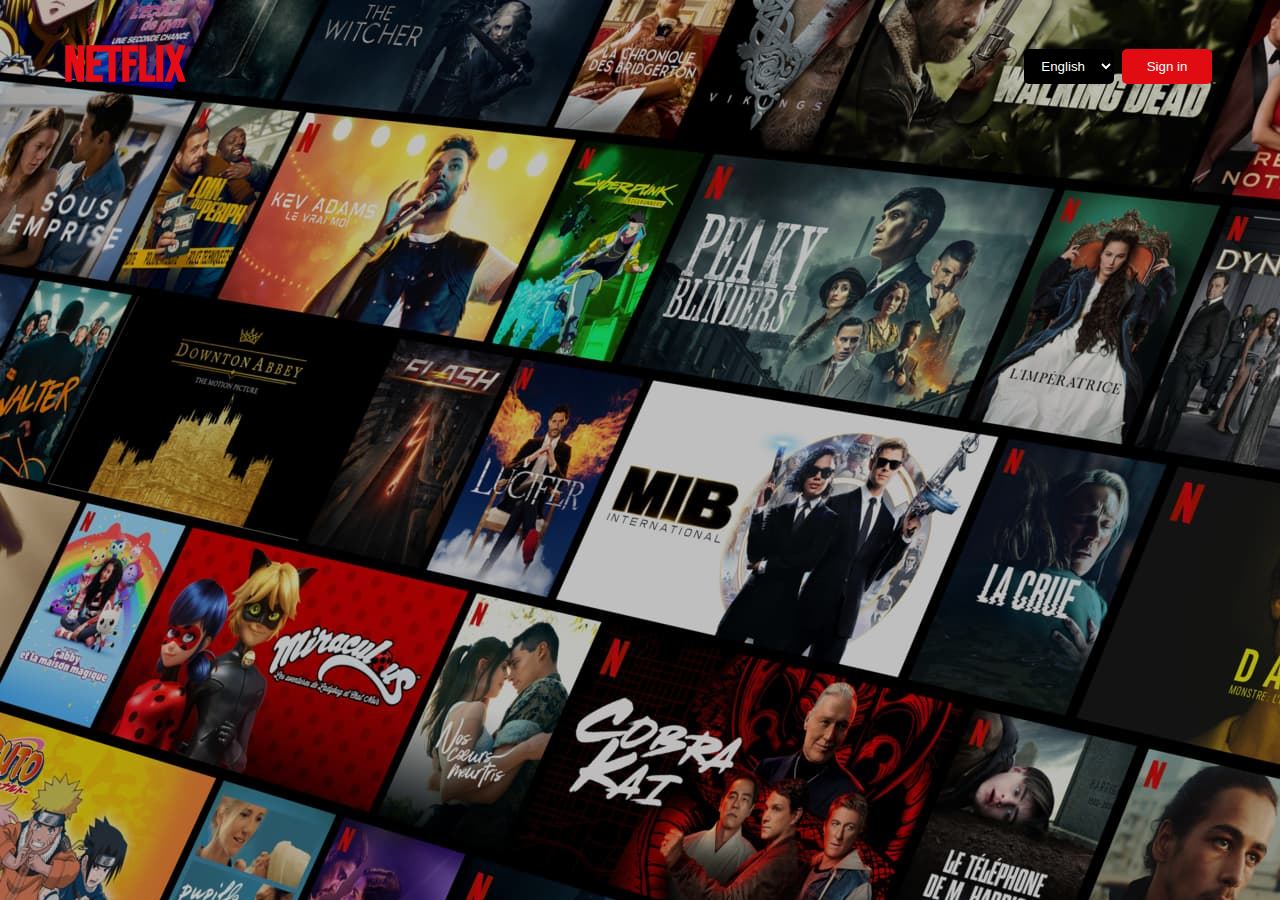
<file: Netflix/index.html>
<!DOCTYPE html>
<html lang="en">

<head>
    <meta charset="UTF-8">
    <meta http-equiv="X-UA-Compatible" content="IE=edge">
    <meta name="viewport" content="width=device-width, initial-scale=1.0">
    <title>Netflix</title>
    <link rel="stylesheet" href="cssnetflix/styleN.css">
    <link rel="icon" type="image/x-icon" href="/Netflix/images/favicon.jpeg">
    <link rel="preconnect" href="https://fonts.googleapis.com">
    <link rel="preconnect" href="https://fonts.gstatic.com" crossorigin>
    <link href="https://fonts.googleapis.com/css2?family=Bebas+Neue&display=swap" rel="stylesheet">
</head>

<body>
    <div class="main">
        <div class='header'>
            <h1 class="main-title">Netflix</h1>
            <div class="buttons">
                <select class="languages">
                    <option value="english">English</option>
                    <option value="french">French</option>
                    <option value="spain">Spanish</option>
                </select>
                <button class="btn-register">Sign in</button>
            </div>

        </div>
    </div>
</body>

</html>
</file>
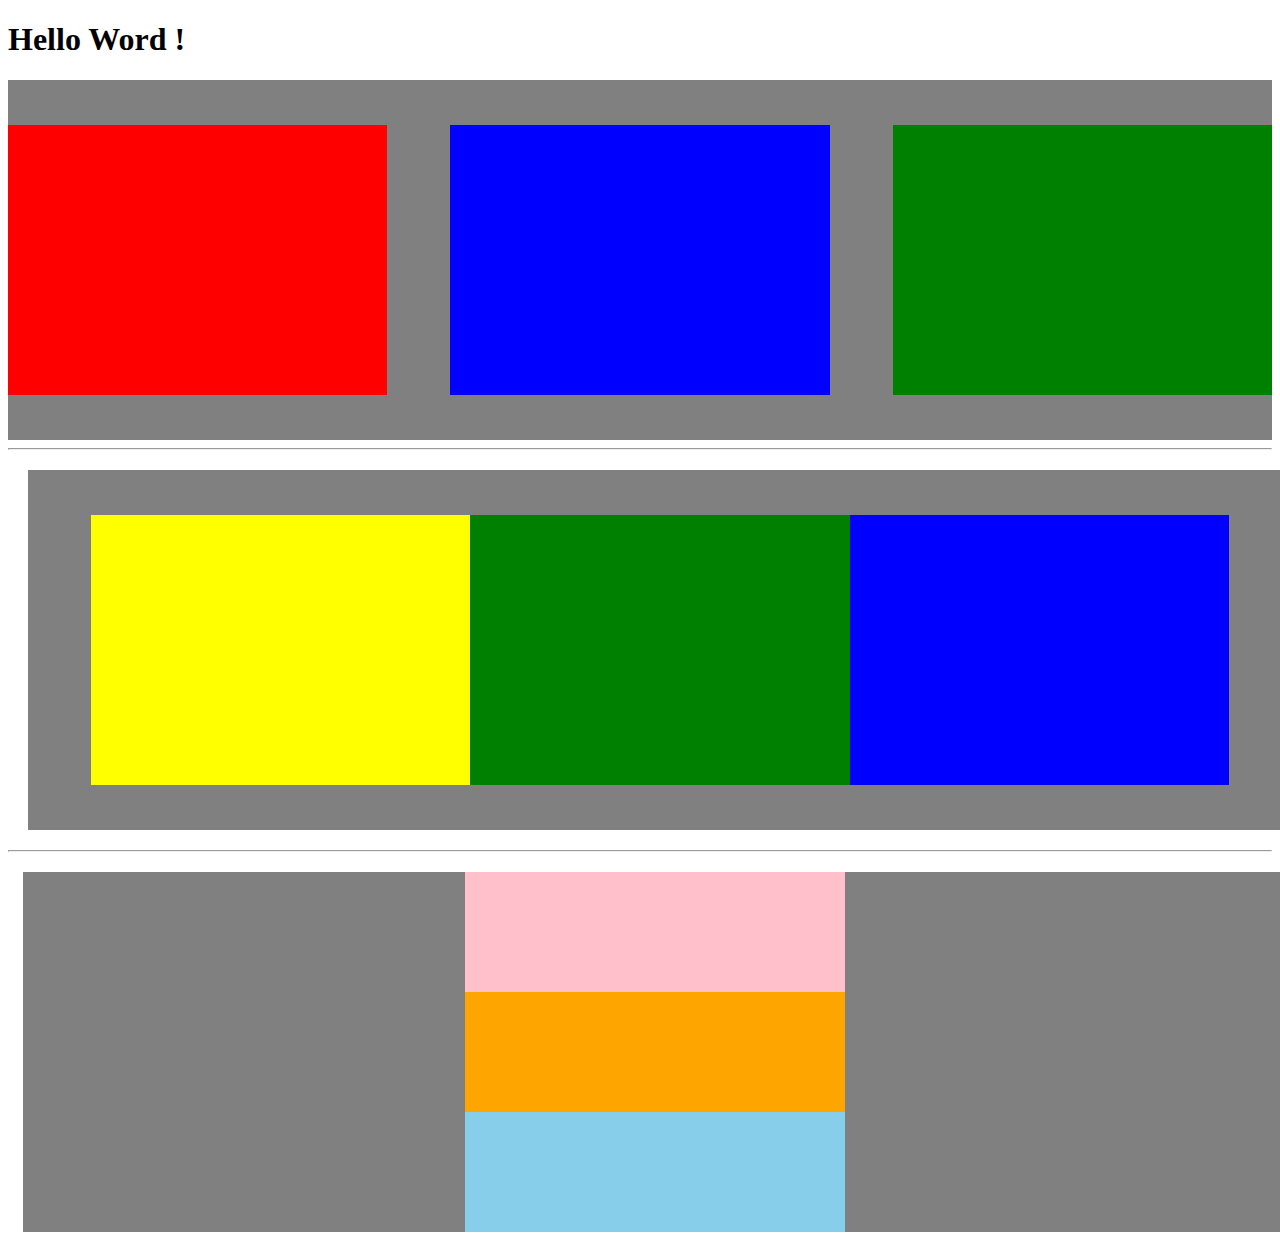
<file: media/dwwm-fd/index.html>
<!DOCTYPE html>
<html lang="fr">

<head>
    <meta charset="UTF-8">
    <meta http-equiv="X-UA-Compatible" content="IE=edge">
    <meta name="viewport" content="width=device-width, initial-scale=1.0">
    <title>Flex box</title>
    <link rel="stylesheet" href="csskevin/stylekevin.css">
</head>

<body>
    <h1>Hello Word !</h1>
    <div class="container">
        <div class="cube red"></div>
        <div class="cube blue"></div>
        <div class="cube green"></div>
    </div>
    <hr>
    <div class="container2">
        <div class="cube yellow"></div>
        <div class="cube green"></div>
        <div class="cube blue"></div>
    </div>
    <hr>
    <div class="container3">
        <div class="cube pink"></div>
        <div class="cube orange"></div>
        <div class="cube skyblue"></div>
    </div>
</body>

</html>
</file>
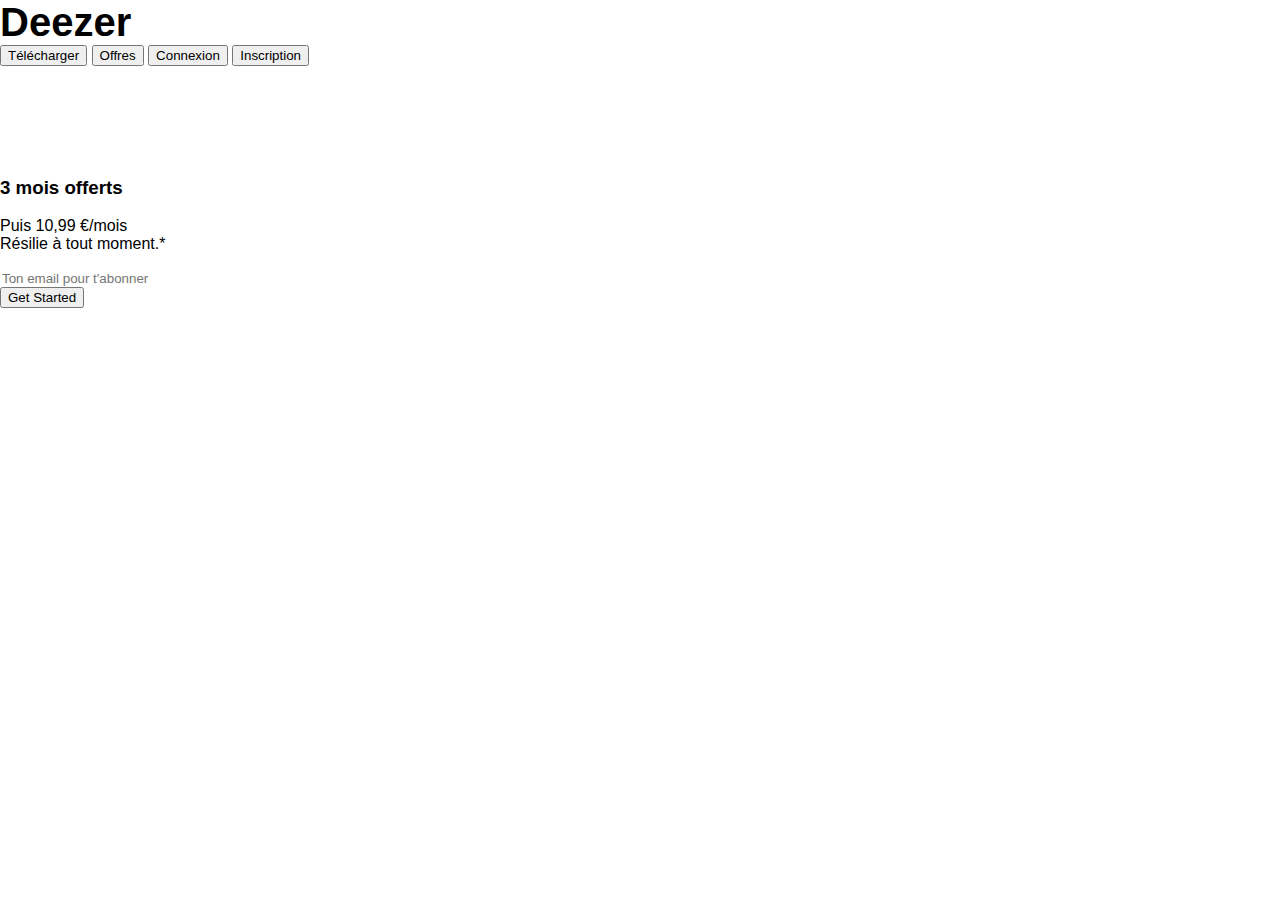
<file: Netflix/deezer.html>
<!DOCTYPE html>
<html lang="en">

<head>
    <meta charset="UTF-8">
    <meta http-equiv="X-UA-Compatible" content="IE=edge">
    <meta name="viewport" content="width=device-width, initial-scale=1.0">
    <title>Deezer</title>
    <link rel="stylesheet" href="./cssnetflix/styleD.css" />
</head>
<div class="main">
    <div class="header">
        <h1 class="main-title">Deezer</h1>
        <div class="buttons">
            </select>
            <button class="btn-register">Télécharger</button>
            <button class="btn-register">Offres</button>
            <button class="btn-register">Connexion</button>
            <button class="btn-register">Inscription</button>
        </div>
    </div>
    <div class="bg">
        <div class="blur"></div>
    </div>
    <div class="card">
        <h2 class="second-title text-white-center">
            Deezer Premium
        </h2>
        <h3 class="third-title text-white-center">
            3 mois offerts
        </h3>
        <p class="email-ask text-white-center">
            Puis 10,99 €/mois <br>
            Résilie à tout moment.*
        </p>
        <div class="signin-action">
            <input type="text" class="email" placeholder="Ton email pour t'abonner" />
            <button class="submit">
                Get Started <i class="fa-solid fa-chevron-right ml-20"></i>
            </button>
        </div>
    </div>
</div>
</body>

</html>
</file>
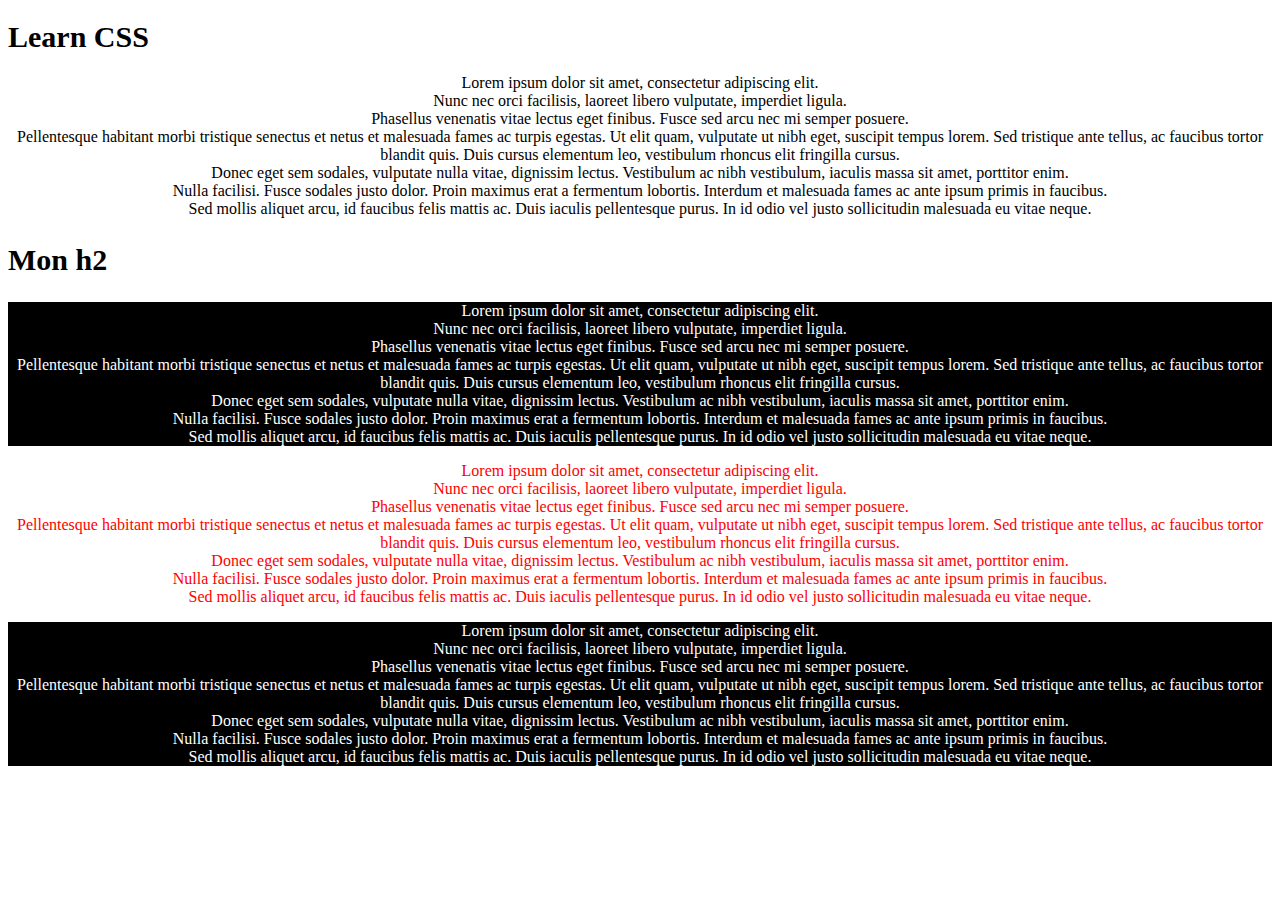
<file: testalban.html/learnCss.html>
<!DOCTYPE html>
<html lang="fr">
    <head>
        <style>
          h1{
              font-size: 30px;
          }
          h2{
              font-size: 30px;
          }
          p{
              text-align: center;
          }
          .bGBlack{
              background-color: black;
              color: white;
          }
          #textRed{
              color: red;
          }
        </style>

    </head>
    <body>
        <h1>Learn CSS</h1>
        <p>
            Lorem ipsum dolor sit amet, consectetur adipiscing elit. <br>
            Nunc nec orci facilisis, laoreet libero vulputate, imperdiet ligula.<br>
            Phasellus venenatis vitae lectus eget finibus. Fusce sed arcu nec mi semper posuere.<br>
            Pellentesque habitant morbi tristique senectus et netus et malesuada fames ac turpis egestas. Ut elit quam, vulputate ut nibh eget, suscipit tempus lorem.
            Sed tristique ante tellus, ac faucibus tortor blandit quis. Duis cursus elementum leo, vestibulum rhoncus elit fringilla cursus.<br>
            Donec eget sem sodales, vulputate nulla vitae, dignissim lectus. Vestibulum ac nibh vestibulum, iaculis massa sit amet, porttitor enim.<br>
            Nulla facilisi. Fusce sodales justo dolor. Proin maximus erat a fermentum lobortis. Interdum et malesuada fames ac ante ipsum primis in faucibus.<br>
            Sed mollis aliquet arcu, id faucibus felis mattis ac. Duis iaculis pellentesque purus. In id odio vel justo sollicitudin malesuada eu vitae neque.
        </p>
        <h2>Mon h2</h2>
        <p class="bGBlack">
            Lorem ipsum dolor sit amet, consectetur adipiscing elit. <br>
            Nunc nec orci facilisis, laoreet libero vulputate, imperdiet ligula.<br>
            Phasellus venenatis vitae lectus eget finibus. Fusce sed arcu nec mi semper posuere.<br>
            Pellentesque habitant morbi tristique senectus et netus et malesuada fames ac turpis egestas. Ut elit quam, vulputate ut nibh eget, suscipit tempus lorem.
            Sed tristique ante tellus, ac faucibus tortor blandit quis. Duis cursus elementum leo, vestibulum rhoncus elit fringilla cursus.<br>
            Donec eget sem sodales, vulputate nulla vitae, dignissim lectus. Vestibulum ac nibh vestibulum, iaculis massa sit amet, porttitor enim.<br>
            Nulla facilisi. Fusce sodales justo dolor. Proin maximus erat a fermentum lobortis. Interdum et malesuada fames ac ante ipsum primis in faucibus.<br>
            Sed mollis aliquet arcu, id faucibus felis mattis ac. Duis iaculis pellentesque purus. In id odio vel justo sollicitudin malesuada eu vitae neque.
        </p>
        <p id="textRed">
            Lorem ipsum dolor sit amet, consectetur adipiscing elit. <br>
            Nunc nec orci facilisis, laoreet libero vulputate, imperdiet ligula.<br>
            Phasellus venenatis vitae lectus eget finibus. Fusce sed arcu nec mi semper posuere.<br>
            Pellentesque habitant morbi tristique senectus et netus et malesuada fames ac turpis egestas. Ut elit quam, vulputate ut nibh eget, suscipit tempus lorem.
            Sed tristique ante tellus, ac faucibus tortor blandit quis. Duis cursus elementum leo, vestibulum rhoncus elit fringilla cursus.<br>
            Donec eget sem sodales, vulputate nulla vitae, dignissim lectus. Vestibulum ac nibh vestibulum, iaculis massa sit amet, porttitor enim.<br>
            Nulla facilisi. Fusce sodales justo dolor. Proin maximus erat a fermentum lobortis. Interdum et malesuada fames ac ante ipsum primis in faucibus.<br>
            Sed mollis aliquet arcu, id faucibus felis mattis ac. Duis iaculis pellentesque purus. In id odio vel justo sollicitudin malesuada eu vitae neque.
        </p>
        <p class="bGBlack">
            Lorem ipsum dolor sit amet, consectetur adipiscing elit. <br>
            Nunc nec orci facilisis, laoreet libero vulputate, imperdiet ligula.<br>
            Phasellus venenatis vitae lectus eget finibus. Fusce sed arcu nec mi semper posuere.<br>
            Pellentesque habitant morbi tristique senectus et netus et malesuada fames ac turpis egestas. Ut elit quam, vulputate ut nibh eget, suscipit tempus lorem.
            Sed tristique ante tellus, ac faucibus tortor blandit quis. Duis cursus elementum leo, vestibulum rhoncus elit fringilla cursus.<br>
            Donec eget sem sodales, vulputate nulla vitae, dignissim lectus. Vestibulum ac nibh vestibulum, iaculis massa sit amet, porttitor enim.<br>
            Nulla facilisi. Fusce sodales justo dolor. Proin maximus erat a fermentum lobortis. Interdum et malesuada fames ac ante ipsum primis in faucibus.<br>
            Sed mollis aliquet arcu, id faucibus felis mattis ac. Duis iaculis pellentesque purus. In id odio vel justo sollicitudin malesuada eu vitae neque.
        </p>
    </body>
</html>
</file>
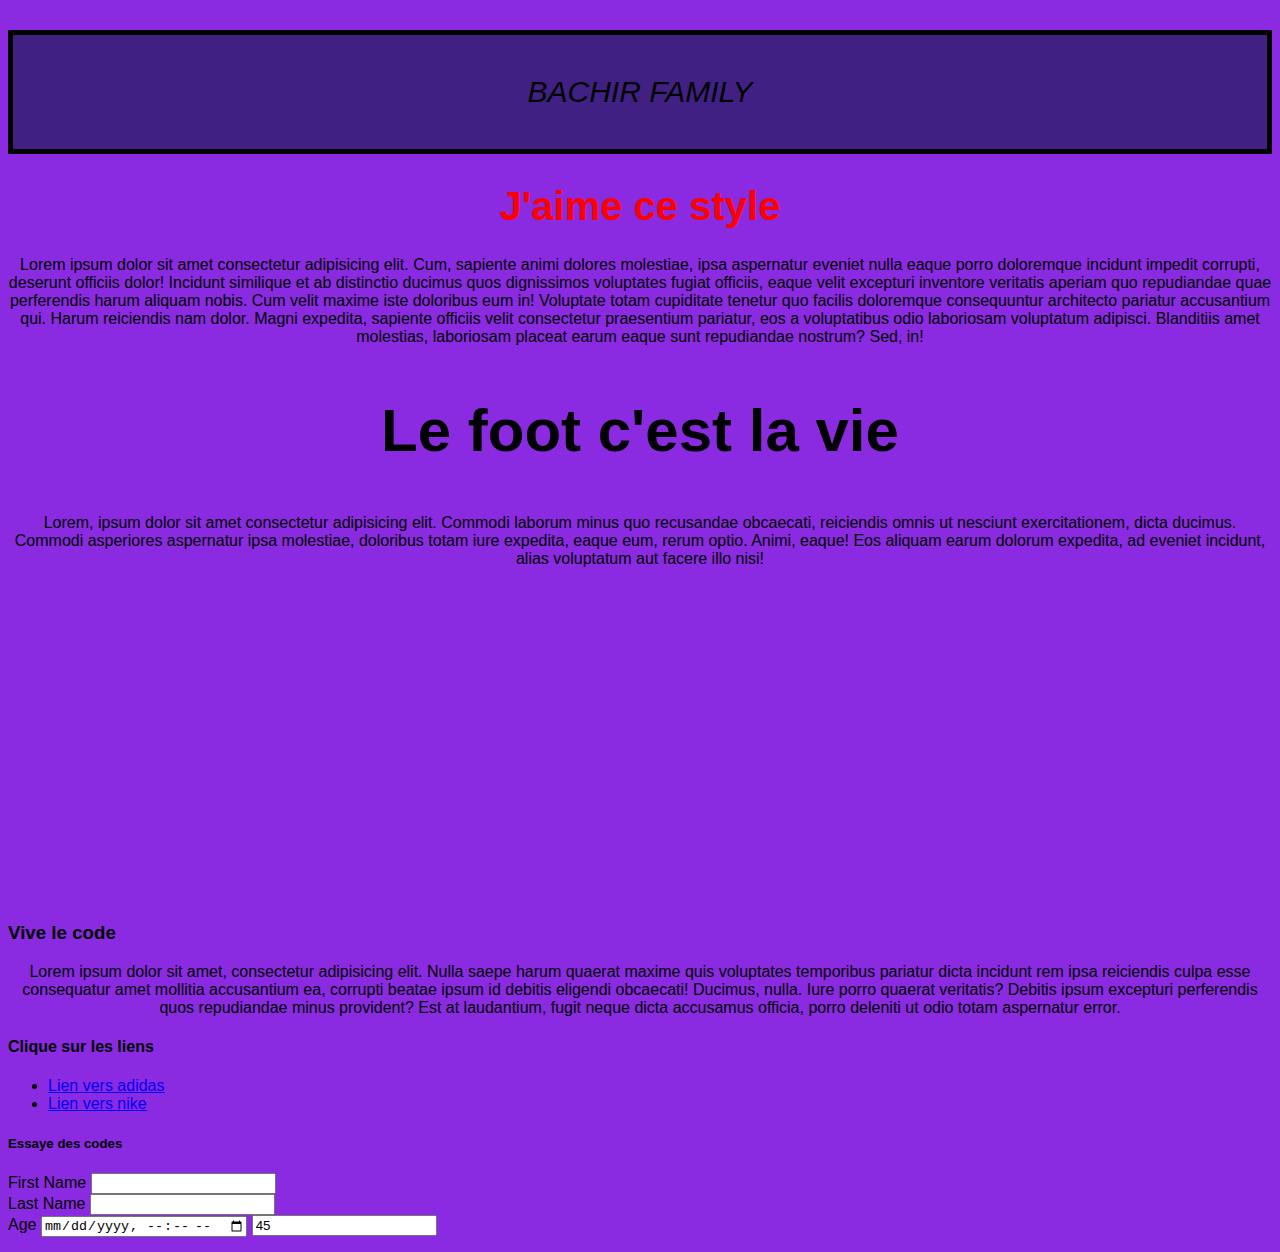
<file: testalban.html/maison.html>
<!DOCTYPE html>
<html lang="en">
<head>
    <meta charset="UTF-8">
    <meta http-equiv="X-UA-Compatible" content="IE=edge">
    <meta name="viewport" content="width=device-width, initial-scale=1.0">
    <title>Test de la maison</title>
    <link rel="stylesheet" href="styleb.css">
</head>
<p class="menu">
    BACHIR FAMILY
</p>
<h1>J'aime ce style</h1>
<body>
    <p>Lorem ipsum dolor sit amet consectetur adipisicing elit. Cum, sapiente animi dolores molestiae, ipsa aspernatur eveniet nulla eaque porro doloremque incidunt impedit corrupti, deserunt officiis dolor! Incidunt similique et ab distinctio ducimus quos dignissimos voluptates fugiat officiis, eaque velit excepturi inventore veritatis aperiam quo repudiandae quae perferendis harum aliquam nobis. Cum velit maxime iste doloribus eum in! Voluptate totam cupiditate tenetur quo facilis doloremque consequuntur architecto pariatur accusantium qui. Harum reiciendis nam dolor. Magni expedita, sapiente officiis velit consectetur praesentium pariatur, eos a voluptatibus odio laboriosam voluptatum adipisci. Blanditiis amet molestias, laboriosam placeat earum eaque sunt repudiandae nostrum? Sed, in!</p>

<h2>Le foot c'est la vie</h2>
<p id="textRed">Lorem, ipsum dolor sit amet consectetur adipisicing elit. Commodi laborum minus quo recusandae obcaecati, reiciendis omnis ut nesciunt exercitationem, dicta ducimus. Commodi asperiores aspernatur ipsa molestiae, doloribus totam iure expedita, eaque eum, rerum optio. Animi, eaque! Eos aliquam earum dolorum expedita, ad eveniet incidunt, alias voluptatum aut facere illo nisi!</p>
<iframe width="560" height="315" src="https://www.youtube.com/embed/Ul08X_5lHsM" title="YouTube video player" frameborder="0" allow="accelerometer; autoplay; clipboard-write; encrypted-media; gyroscope; picture-in-picture" allowfullscreen></iframe>

<h3>Vive le code</h3>
<p>Lorem ipsum dolor sit amet, consectetur adipisicing elit. Nulla saepe harum quaerat maxime quis voluptates temporibus pariatur dicta incidunt rem ipsa reiciendis culpa esse consequatur amet mollitia accusantium ea, corrupti beatae ipsum id debitis eligendi obcaecati! Ducimus, nulla. Iure porro quaerat veritatis? Debitis ipsum excepturi perferendis quos repudiandae minus provident? Est at laudantium, fugit neque dicta accusamus officia, porro deleniti ut odio totam aspernatur error.</p>

<h4>Clique sur les liens</h4>
<ul>
    <li><a href="https://www.adidas.fr/" target="_blank">Lien vers adidas</a></li>
    <li><a href="https://www.nike.com" target="blank">Lien vers nike</a></li>
</ul>

<h5>Essaye des codes</h5>
<p class="left">
    <label>First Name</label>
    <input
    type="text"
    id="first_Name"
    name="first_Name"
    required
><br>
<label>Last Name</label>
<input
    type="text"
    id="last_name"
    name="last_name"
    required><br>
<label>Age</label>
<input type="datetime-local">
<input
    type="number"
    id="age"
    name="age"
    value="45"><br>
</p>
</body>
</html>
</file>
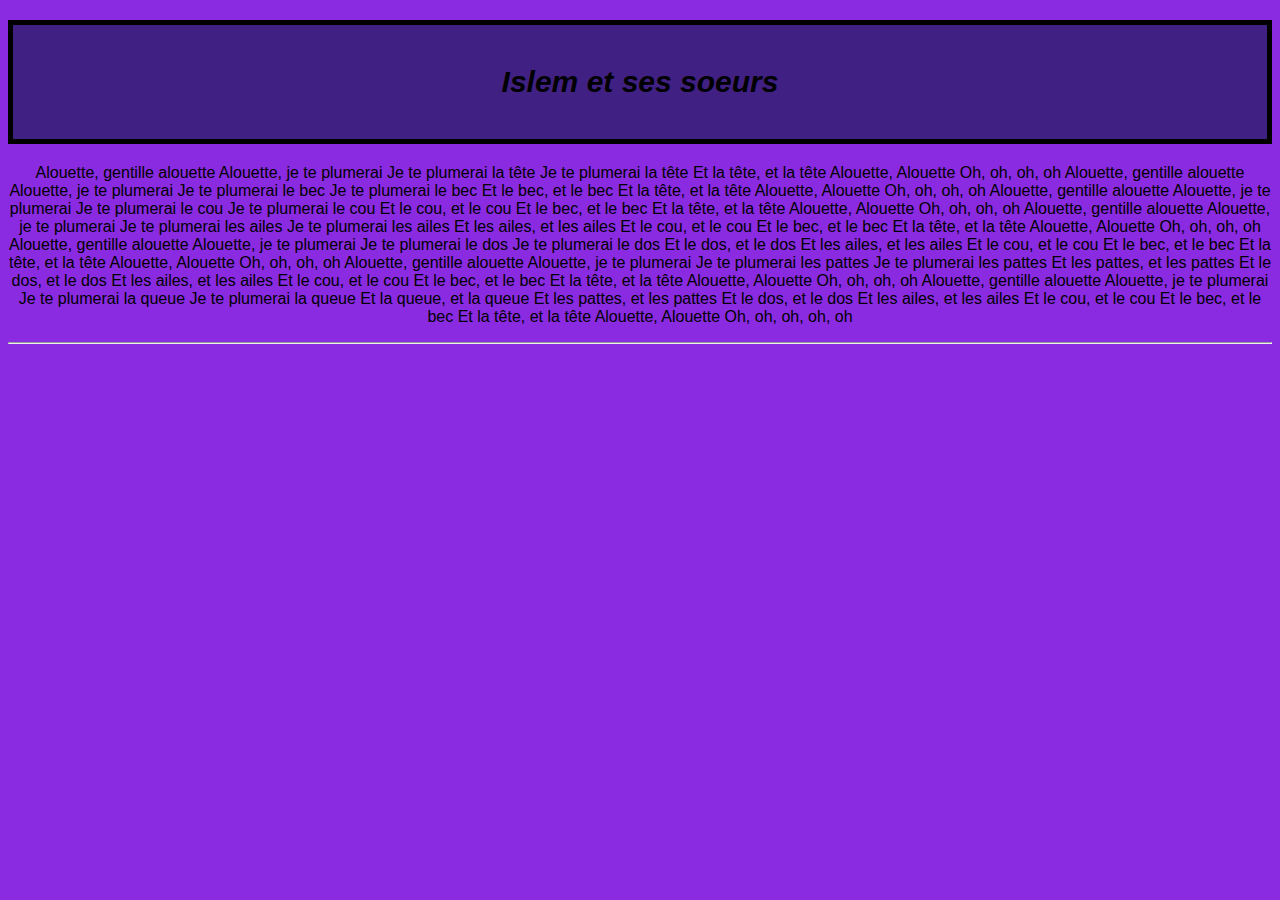
<file: testalban.html/nis.html>
<!DOCTYPE html>
<html lang="en">
<head>
    <meta charset="UTF-8">
    <meta http-equiv="X-UA-Compatible" content="IE=edge">
    <meta name="viewport" content="width=device-width, initial-scale=1.0">
    <title>Nis Football</title>
    <link rel="stylesheet" href="styleb.css">
</head>
<h1 class="menu">Islem et ses soeurs</h1>
<p>Alouette, gentille alouette
    Alouette, je te plumerai
    Je te plumerai la tête
    Je te plumerai la tête
    Et la tête, et la tête
    Alouette, Alouette
    Oh, oh, oh, oh
    Alouette, gentille alouette
    Alouette, je te plumerai
    Je te plumerai le bec
    Je te plumerai le bec
    Et le bec, et le bec
    Et la tête, et la tête
    Alouette, Alouette
    Oh, oh, oh, oh
    Alouette, gentille alouette
    Alouette, je te plumerai
    Je te plumerai le cou
    Je te plumerai le cou
    Et le cou, et le cou
    Et le bec, et le bec
    Et la tête, et la tête
    Alouette, Alouette
    Oh, oh, oh, oh
    Alouette, gentille alouette
    Alouette, je te plumerai
    Je te plumerai les ailes
    Je te plumerai les ailes
    Et les ailes, et les ailes
    Et le cou, et le cou
    Et le bec, et le bec
    Et la tête, et la tête
    Alouette, Alouette
    Oh, oh, oh, oh
    Alouette, gentille alouette
    Alouette, je te plumerai
    Je te plumerai le dos
    Je te plumerai le dos
    Et le dos, et le dos
    Et les ailes, et les ailes
    Et le cou, et le cou
    Et le bec, et le bec
    Et la tête, et la tête
    Alouette, Alouette
    Oh, oh, oh, oh
    Alouette, gentille alouette
    Alouette, je te plumerai
    Je te plumerai les pattes
    Je te plumerai les pattes
    Et les pattes, et les pattes
    Et le dos, et le dos
    Et les ailes, et les ailes
    Et le cou, et le cou
    Et le bec, et le bec
    Et la tête, et la tête
    Alouette, Alouette
    Oh, oh, oh, oh
    Alouette, gentille alouette
    Alouette, je te plumerai
    Je te plumerai la queue
    Je te plumerai la queue
    Et la queue, et la queue
    Et les pattes, et les pattes
    Et le dos, et le dos
    Et les ailes, et les ailes
    Et le cou, et le cou
    Et le bec, et le bec
    Et la tête, et la tête
    Alouette, Alouette
    Oh, oh, oh, oh, oh</p>
    <hr>
    <p>
    <iframe width="560" height="315" src="https://www.youtube.com/embed/Q5tyhuy7Lq8" title="YouTube video player" frameborder="0" allow="accelerometer; autoplay; clipboard-write; encrypted-media; gyroscope; picture-in-picture" allowfullscreen></iframe>
</p>
<body>
    
</body>
</html>
</file>
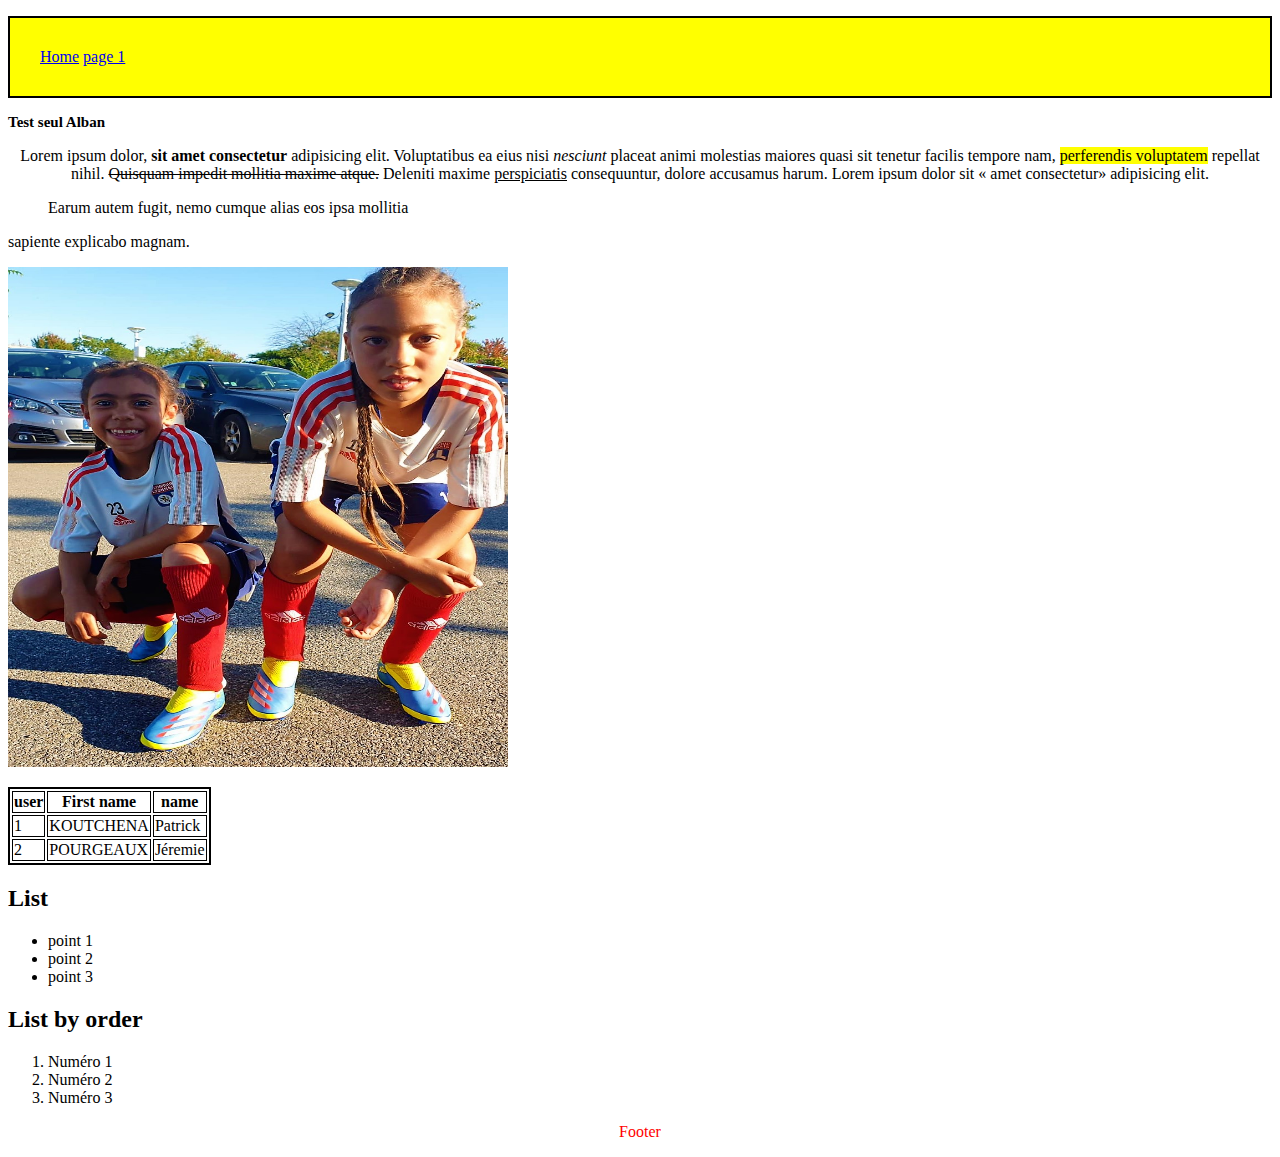
<file: testalban.html/page11.html>
<!DOCTYPE html>
<html lang="fr">
<head>
    <meta charset="UTF-8">
    <title>Document test Alban</title>
    <style>
        body {background-color: white;}
        h1 {font-size: 15px; color: black; }
        td {border: black 1px solid;}
        th { border: black 1px solid;}
        table {border: black 1px solid;}
        .textCenter {
            color: black;
            text-align: center;
        }
        .styleparagraph{
            color: blue;
            background-color: white;
            font-family: Arial;
        }
        .menu {
            background-color: yellow;
            color: black;
            border: black 2px solid;
            padding: 30px;
        }
        a:hover{
            color: white;
        }
        #textFooter {
            text-align: center;
            color: red;
        }
    </style>
</head>
<body >
    <p class="menu">
        <a href="index.html">Home</a>
        <a href="page11.html">page 1</a>
    </p>
    <h1>Test seul Alban</h1>
    <p class="textCenter">
     Lorem ipsum dolor, <strong> sit amet consectetur</strong> adipisicing elit. Voluptatibus ea eius nisi <em>nesciunt</em> placeat animi molestias maiores quasi sit tenetur facilis tempore nam, <mark> perferendis voluptatem</mark> repellat nihil. <del> Quisquam impedit mollitia maxime atque.</del> Deleniti maxime <ins>perspiciatis</ins> consequuntur, dolore accusamus harum. Lorem ipsum dolor sit <q> amet consectetur</q> adipisicing elit. <blockquote> Earum autem fugit, nemo cumque alias eos ipsa mollitia</blockquote> sapiente explicabo magnam.</p> <!--ci-dessous beaucoup d'essai dans le paragraphe avec Alban-->
    <p class="styleparagraph">
    <img src="/media/images/lil6.jpg" alt="Sister football" width="500" height="500">
</p>
<table style="border: black 2px solid">
    <tr >
        <th>user</th>
        <th>First name</th>
        <th>name</th>
    </tr>
    <tr>
        <td>1</td>
        <td>KOUTCHENA</td>
        <td>Patrick</td>
    </tr>
    <tr>
        <td>2</td>
        <td>POURGEAUX</td>
        <td>Jéremie</td>
    </tr>
</table>
<h2>List</h2>
<ul>
    <li>point 1</li>
    <li>point 2</li>
    <li>point 3</li>
</ul>
<h2>List by order</h2>
<ol>
    <li>Numéro 1</li>
    <li>Numéro 2</li>
    <li>Numéro 3</li>
</ol>
<footer>
    <P id="textFooter">Footer</P>
</footer>
</body>
</html>
</file>
<file: Netflix/cssnetflix/styleN.css>
body,
h1 {
  margin: 0;
}
.main {
    background-color: #222222;
    width: 100%;
    height: 100vh;
    background-image: url('../images/netflix-bg.jpeg');
  }
  .header {
    display: flex;
    justify-content: space-between;
  align-items: center;
  width: 90%;
  padding: 2vh 5%;
  }
  .main-title {
    color: rgb(229, 12, 19);
    font-family: 'Bebas Neue', cursive;
    font-size: 50px;
    margin-top: 2vh;
  }
  .buttons {
    display: flex;
    justify-content: space-around;
    width: 17%;
    margin-top: 2vh;
  }
  .languages {
    background-color: #000;
    color: white;
    width: 90px;
    border-radius: 5px;
    border: 0;
    height: 35px;
    text-align: center;
  }
  .btn-register {
    background-color: rgb(225, 12, 18);
    color: white;
    width: 90px;
  border-radius: 5px;
  border: 0;
  height: 35px;
  }
</file>
<file: media/dwwm-fd/csskevin/stylekevin.css>
.container {
    display: flex;
    justify-content: space-between;
    align-items: center;
    background-color: gray;
    width: 100%;
  height: 40vh;
}

.cube {
    width: 30%;
    height: 30vh;
}
.red {
    background-color: red;
}
.blue {
    background-color: blue;
}
.green {
    background-color: green;
}
.container2 {
    display: flex;
    justify-content: center;
    align-items: center;
    background-color: grey;
    width: 100%;
    height: 40vh;
    margin: 20px;
  }
.yellow {
    background-color: yellow;
}
.green {
    background-color: green;
}
.blue {
    background-color: blue;
}
.container3 {
    display: flex;
    justify-content:center;
    align-items: center;
    background-color: grey;
    width: 100%;
    height: 40vh;
    flex-direction: column;
    margin-top: 20px; margin-right: 10px; margin-bottom: 5px; margin-left:  15px;
  }

.pink {
    background-color: pink;
}
.orange {
    background-color: orange;
}
.skyblue {
    background-color: skyblue;
}
</file>
<file: Netflix/cssnetflix/styleD.css>
/* @font-face {
  font-family: 'Roboto';
  src: url('./fonts/Roboto/Roboto-regular.ttf') format('ttf');
} */

body,
h1,
h2 {
  margin: 0;
  margin-block-start: 0;
  margin-block-end: 0;
}
body {
  font-family: 'Roboto', sans-serif !important;
}
.header-content {
  display: flex;
  justify-content: space-between;
  align-items: center;
  width: 80%;
  margin: 0 10%;
}
.link {
  border: 0;
  font-weight: bold;
  background-color: transparent;
  font-size: 15px;
  width: 20%;
  height: 10vh;
}

.link:hover {
  border-bottom: 4px solid #2692b7;
}

.header-buttons {
  width: 20%;
  height: 50px;
  font-size: 15px;
  border-radius: 25px;
  margin-top: 2vh;
}
.connexion {
  background-color: white;
  border: 3px solid #2d96c8;
  color: #2d96c8;
}
.register {
  border: 3px solid #2d96c8;
  color: white;
  background-color: #2d96c8;
}
.menu {
  width: 55%;
  display: flex;
  justify-content: space-around;
}
.main-content {
  background: linear-gradient(
    137deg,
    #22efcb 15.51%,
    #2980ff 51.65%,
    #a125ff 85.09%
  );
  height: 75vh;
  padding-top: 5vh;
  display: flex;
  flex-direction: column;
  align-items: center;
  justify-content: space-around;
}
.offer {
  width: 20%;
  background-color: white;
  margin: 0 auto;
  border-radius: 25px;
  height: 7vh;
  display: flex;
  justify-content: space-around;
}
.offer button {
  margin: 1vh 0;
}
.month-offer {
  background: linear-gradient(
    69.06deg,
    #b84fdd -26.76%,
    #4965f4 44.6%,
    #2efb74 132.54%
  );
  border-radius: 25px;
  border: 0;
  color: white;
  width: 35%;
}
.annual-offer {
  background-color: transparent;
  border: 0;
}
.discount {
  color: #007fdb;
}
button {
  cursor: pointer;
}
.main-title {
  font-size: 40px;
  color: black;
}
.second-title {
  font-size: 80px;
  color: #fff;
}
.main-content {
  color: #fff;
}
.ad {
  font-size: 25px;
}
.email-container {
  position: relative;
  display: flex;
  background-color: #fff;
  border-radius: 35px;
  width: 50%;
}
.email {
  background-color: #fff;
  border: 0;
  border-radius: 35px;
  width: 100%;
}
.icone-container {
  width: 50px;
  height: 50px;
  background-color: #ef5466;
  border-radius: 50%;
}
</file>
<file: testalban.html/styleb.css>
h1{
    font-size: 40px; text-align: center; font-family: Verdana, Geneva, Tahoma, sans-serif; color: red;
}
h2{
    font-size: 60px; text-align: center;
}
body{
background-color: blueviolet; font-family: Verdana, Geneva, Tahoma, sans-serif;
}
p{
    color: black; text-align: center;
}
.bGBlack{
    background-color: white;
    color: white;
}
#textRed{
    color: black;
}
.left {
    text-align: left;
}
.menu {
    background-color: rgba(29, 27, 83, 0.662); font-size: 30px; font-style: italic;
    color: black;
    border: black 5px solid;
    padding: 40px;
}
</file>
